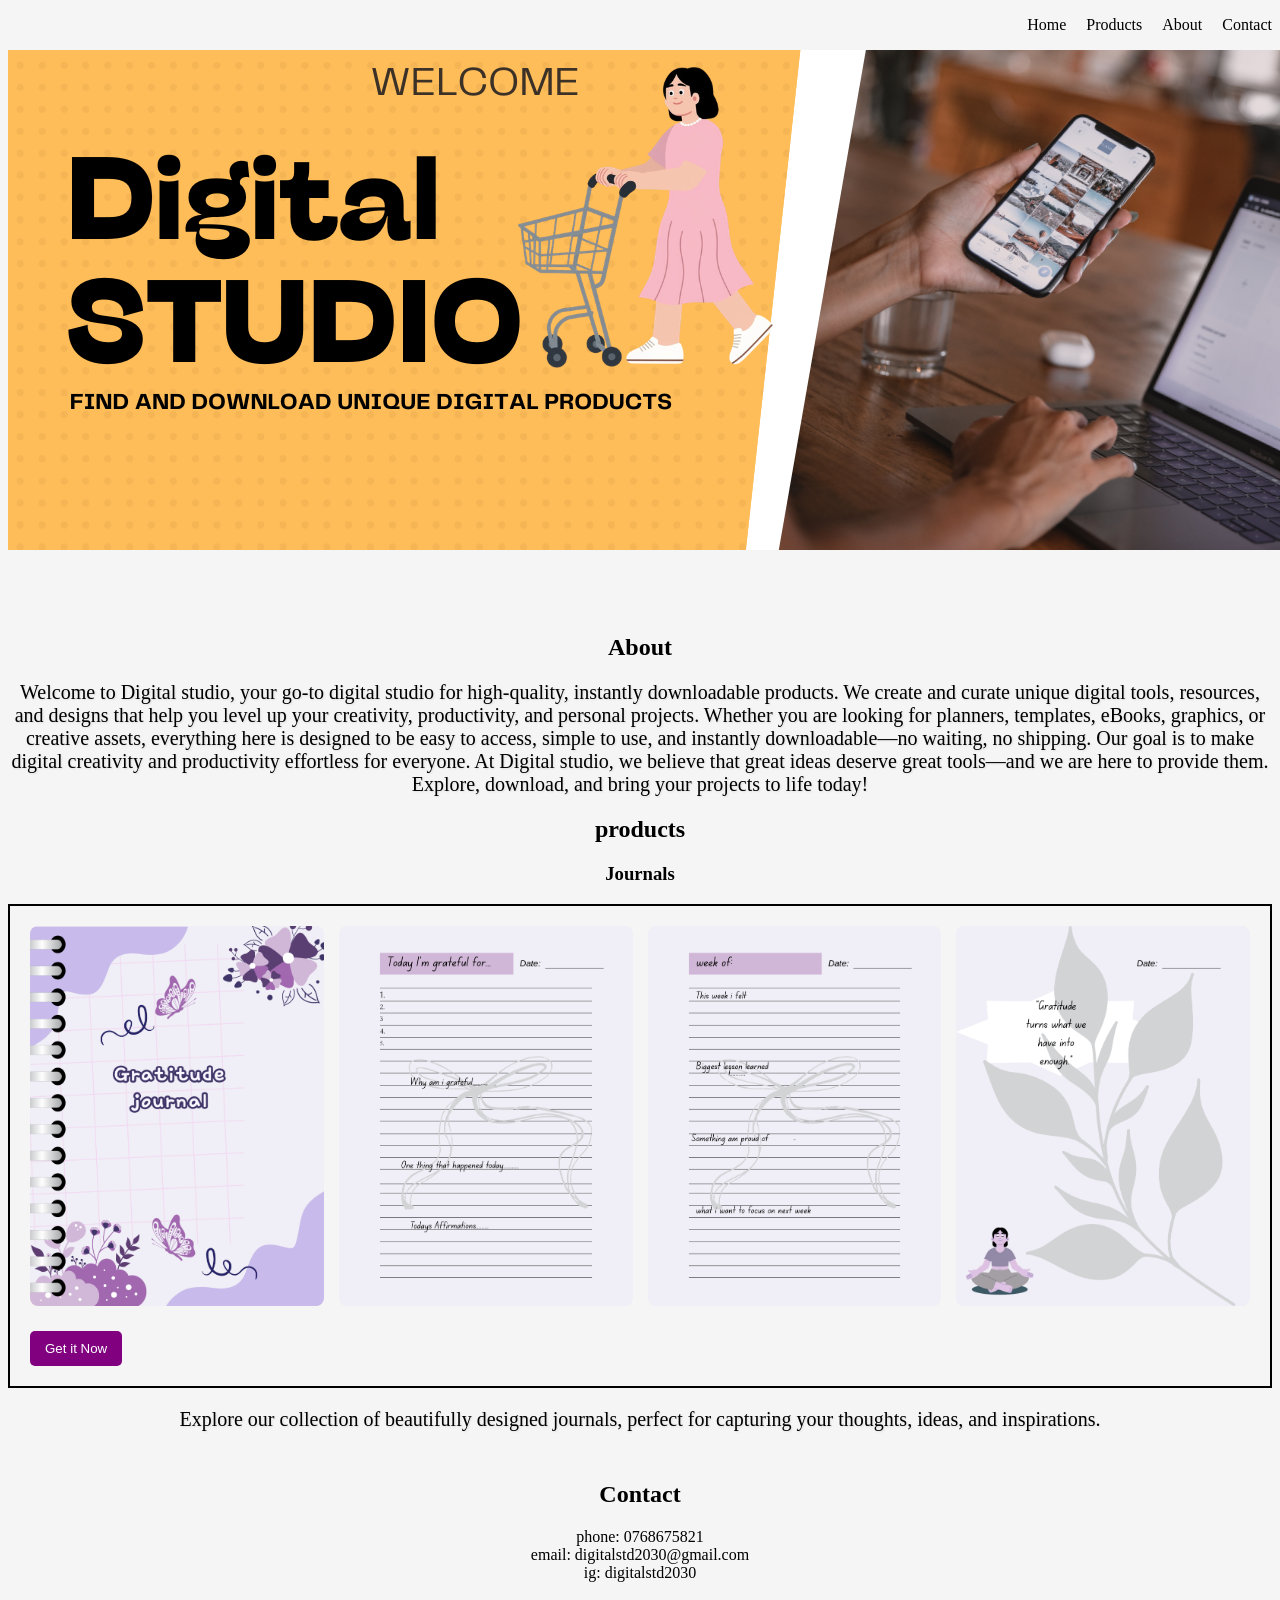
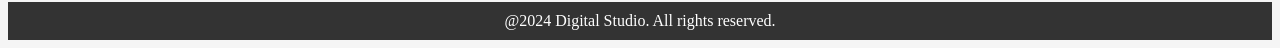
<file: index.html>
<!DOCTYPE html>
<html lang="en">
<head>
    <meta charset="UTF-8" />
  <meta name="viewport" content="width=device-width, initial-scale=1.0" />
<title>Digital Studio</title>




<link rel="stylesheet" href="style.css"/>

</head>

<body>






  
    


                               





<nav>
  <ul>
    <li><a href="#Home"> Home</a></li>
    <li><a href="#Products"> Products</a></li>
    <li><a href="#About">About</a></li>
    <li><a href="#Contact"> Contact</a></li>
  </ul>
</nav>


<img src="images/digita.png"/>


<section id="About" class="about-section">
<h1>About</h1>
<p>
  Welcome to Digital studio, your go-to digital studio for high-quality, instantly downloadable products. We create and curate unique digital tools, resources, and designs that help you level up your creativity, productivity, and personal projects.

Whether you are looking for planners, templates, eBooks, graphics, or creative assets, everything here is designed to be easy to access, simple to use, and instantly downloadable—no waiting, no shipping. Our goal is to make digital creativity and productivity effortless for everyone.

At Digital studio, we believe that great 
ideas deserve great tools—and we are here to provide them. Explore, 
download, and bring your projects to life today!
</p>



</section>

<section id="Products" class="products-section">
<h1>products</h1>


<h3>Journals</h3>
<div class="gallery">
<img src="images/1.png"  width="200px"/>
<img src="images/2.png"  width="200px"/>
<img src="images/3.png"  width="200px"/>
<img src="images/4.png"  width="200px"/>

<a href="https://payhip.com/b/1J9oq"> <button>Get it Now</button></a>
</div>

<p>Explore our collection of beautifully designed journals, perfect for capturing your thoughts, ideas, and inspirations.</p>

</section>


<section id="Contact" class="contact-info" >
  
  <h1>Contact</h1>
  phone: 0768675821<br />
  email: digitalstd2030@gmail.com<br />
  ig: digitalstd2030

</section>



<section id="Footer">
<footer>
@2024 Digital Studio. All rights reserved.
</footer>
</section>


</body>
</html>
</file>
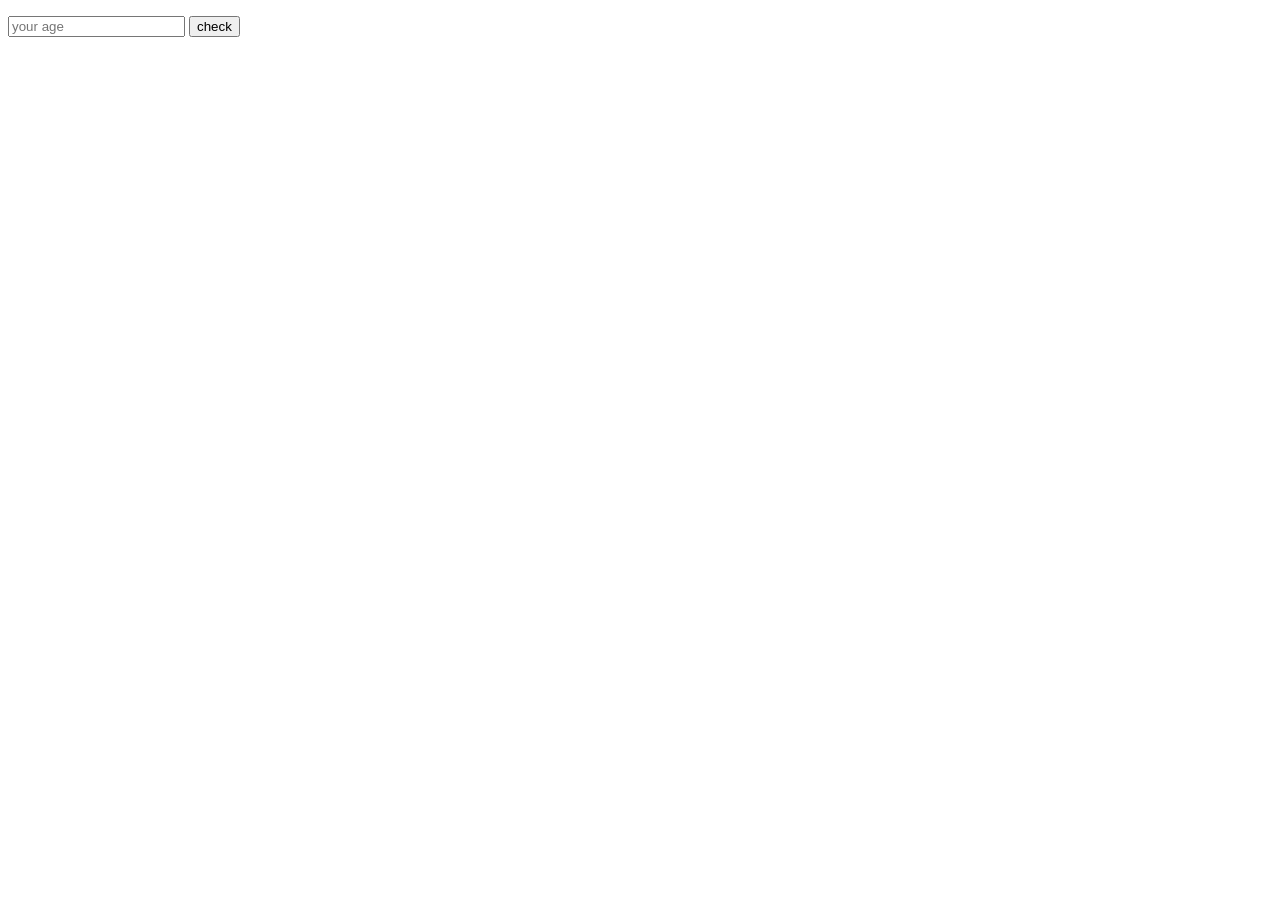
<file: projects/age-checker/index.html>
<!DOCTYPE html>
<html>

<body>
<p id="check"></p>
<input type="number" placeholder="your age">
<button onClick="ageCheck()">check</button>

<script>

function ageCheck() {
    let age = document.querySelector("input").value;
    if (age < 18) {
        document.getElementById("check").innerHTML = "you are a teenager";
    } else if (age >= 18) {
        document.getElementById("check").innerHTML = "you are an adult";
    } else {
        document.getElementById("check").innerHTML = "you are not a valid age";
    }
}

</script>
</body>
</html>
</file>
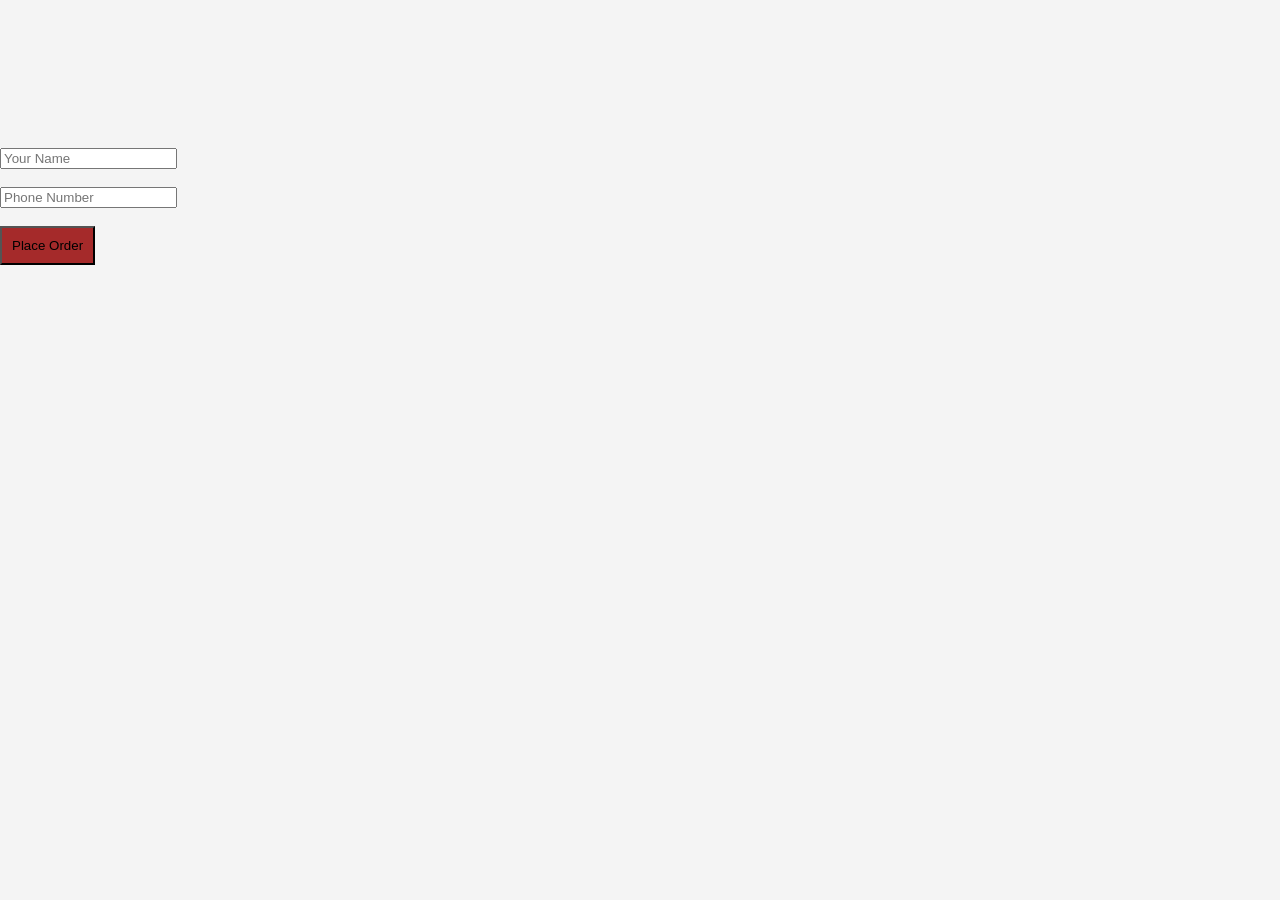
<file: projects/Cofffe/order.html>
<!DOCTYPE html>
<html>
<head>
    <title>Order Coffee</title>
    


<style>
     body {
        font-family: Arial, Helvetica, sans-serif;
        background-color: #f4f4f4;
        color: #333;
        margin: 0;
        padding: 0;
    }

    header {
        background-color: #6f6f6f;
        color: white;
        padding: 20px;
        text-align: center;
    }
    button {
        background-color: brown;
        padding: 10px;
    }
    button:hover {

            background-color: darkred;
    }
</style>




    <title>Order Coffee</title>
    </head>

    <h2 id="coffeeName"></h2>
    <img id="coffeeImage" width="200">
    <p id="coffeePrice"></p>

   

    <h2 id="teaName"></h2>
    <img id="teaImage" width="200">
    <p id="teaPrice"></p>


<h2 id="pastriesName"></h2>
    <img id="pastriesImage" width="200">
    <p id="pastriesPrice"></p>




    <br>
    <input type="text" placeholder="Your Name"><br><br>
    <input type="text" placeholder="Phone Number"><br><br>
    <button>Place Order</button>

    <script>
        const params = new URLSearchParams(window.location.search);
        const item = params.get("item");

        const coffeeData = {
            latte: { price: "$4.50", image: "images/latte.jpg" },
            cappuccino: { price: "$4.00", image: "images/cappu.jpg" },
            espresso: { price: "$3.00", image: "images/expresso.jpg" },
            mocha: { price: "$4.75", image: "images/mocha.jpg" },
            americano: { price: "$3.50", image: "images/americano.jpg" }
        };

const teaData = {
            herbal: { price: "$2.50", image: "images/herball.jpg" },
            green: { price: "$2.75", image: "images/green.jpg" },
            black: { price: "$2.25", image: "images/blackk.jpg" },
            chai: { price: "$3.00", image: "images/chai.jpg" },
            oolong: { price: "$2.80", image: "images/oolong.jpg" }
        };

const pastriesData = {
            croissant: { price: "$2.50", image: "images/croiss.jpg" },
            chocolate: { price: "$2.75", image: "images/chocolate.jpg" },
            apple: { price: "$2.25", image: "images/applee.jpg" },
            cheese: { price: "$3.00", image: "images/cheese.jpg" },
            almond: { price: "$2.80", image: "images/almond.jpg" }
        };



        if (coffeeData[item]) {
            document.getElementById("coffeeName").innerText = item.charAt(0).toUpperCase() + item.slice(1);
            document.getElementById("coffeeImage").src = coffeeData[item].image;
            document.getElementById("coffeePrice").innerText = coffeeData[item].price;

        }

if (teaData[item]) {
            document.getElementById("teaName").innerText = item.charAt(0).toUpperCase() + item.slice(1);
            document.getElementById("teaImage").src = teaData[item].image;
            document.getElementById("teaPrice").innerText = teaData[item].price;
        }

if (pastriesData[item]) {
            document.getElementById("pastriesName").innerText = item.charAt(0).toUpperCase() + item.slice(1);
            document.getElementById("pastriesImage").src = pastriesData[item].image;
            document.getElementById("pastriesPrice").innerText = pastriesData[item].price;
        }




        document.getElementById("placeOrder").addEventListener("click", function() {
            const name = document.querySelector('input[placeholder="Your Name"]').value;
            const phone = document.querySelector('input[placeholder="Phone Number"]').value;
            const payment = document.querySelector('input[name="payment"]:checked').value;

            if(!name || !phone){
                alert("Please enter your name and phone number.");
                return;
            }

            
            document.getElementById("orderMessage").innerText =
                `Thank you ${name}! You ordered ${item.charAt(0).toUpperCase() + item.slice(1)}. 
            
            
            
                 Price: ${coffeeData[item].price}. Payment Method: ${payment}.`;




        });



document.getElementById()
    </script>

</body>

    </script>
    
</body>

</html>
</file>
<file: style.css>
body {
    background-color: whitesmoke;
    display: block;
}


nav ul{
    display: flex;
    gap: 20px;
    align-items: center;
    justify-content: flex-end;
}
nav li {
    list-style: none;
    
}nav li a {
    text-decoration: none;
    color: black;
}
nav li a:hover {
    color: blue;
}
.gallery{
  display: grid;
  grid-template-columns: repeat(4, 1fr);
  gap: 15px;
  padding: 20px;
  border: 2px solid black;
}

.gallery img{
  width: 100%;
  border-radius: 8px;
  cursor: pointer;
  transition: transform 0.3s;
}

.gallery img:hover{
  transform: scale(1.05);
}
button {
    background-color:purple;
    color: white;
    border: none;
    border-radius: 5px;
    padding: 10px 15px;
    cursor: pointer;
    transition: background-color 0.3s;
    margin-top: 10px;
}
button:hover {
    background-color: darkblue;
}
.contact-info {
    text-align: center;
    margin-top: 20px;
margin-top: 50px;
}
footer {
    text-align: center;
    padding: 10px;
    background-color: #333;
    color: white;
    margin-top: 20px;
}
.about-section  {
    text-align: center;
    margin-top: 80px;
}
h1 {
    text-align: center;
    margin-top: 20px;
}
p {
    text-align: center;
    color: black;
    font-size: 20px;
    text-shadow: 1px 1px 2px rgba(0, 0, 0, 0.1);
}
h3 {
    text-align: center;
}
.product-section {
    margin-top: 50px;
}
</file>
